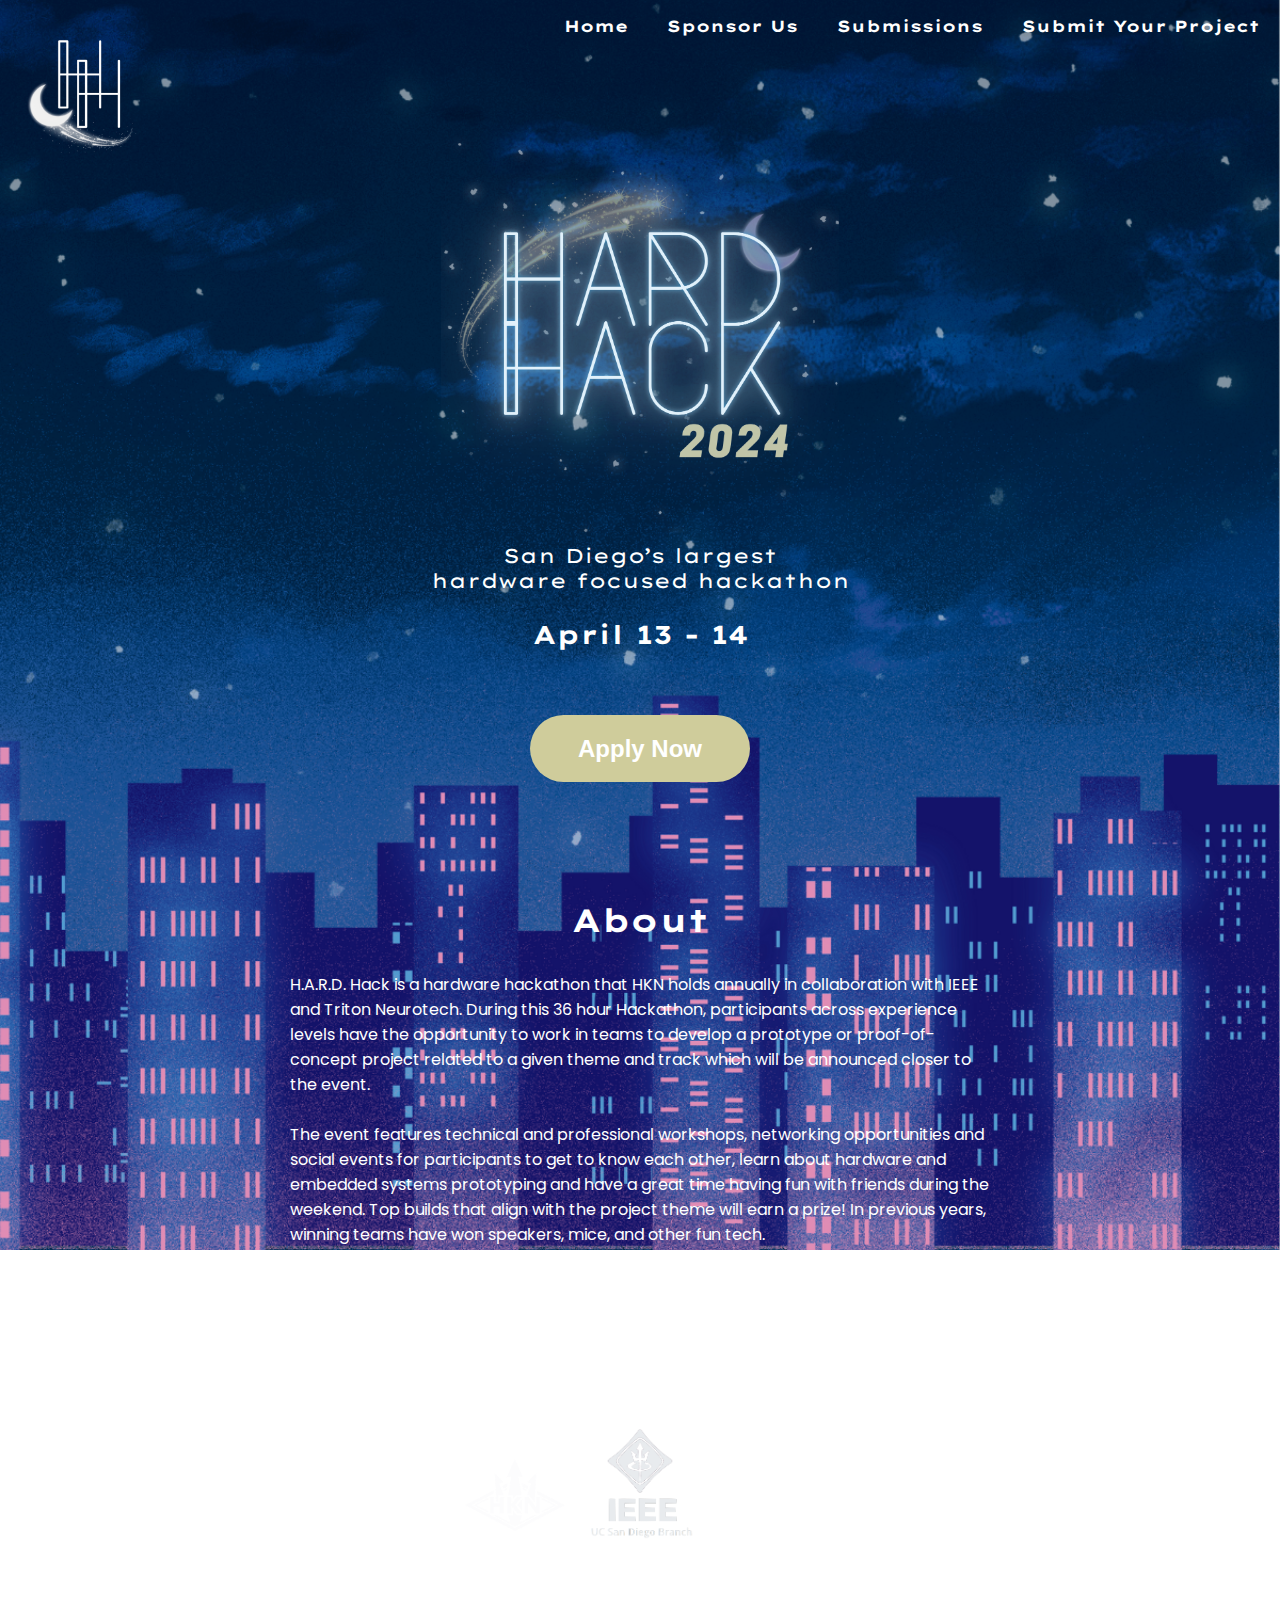
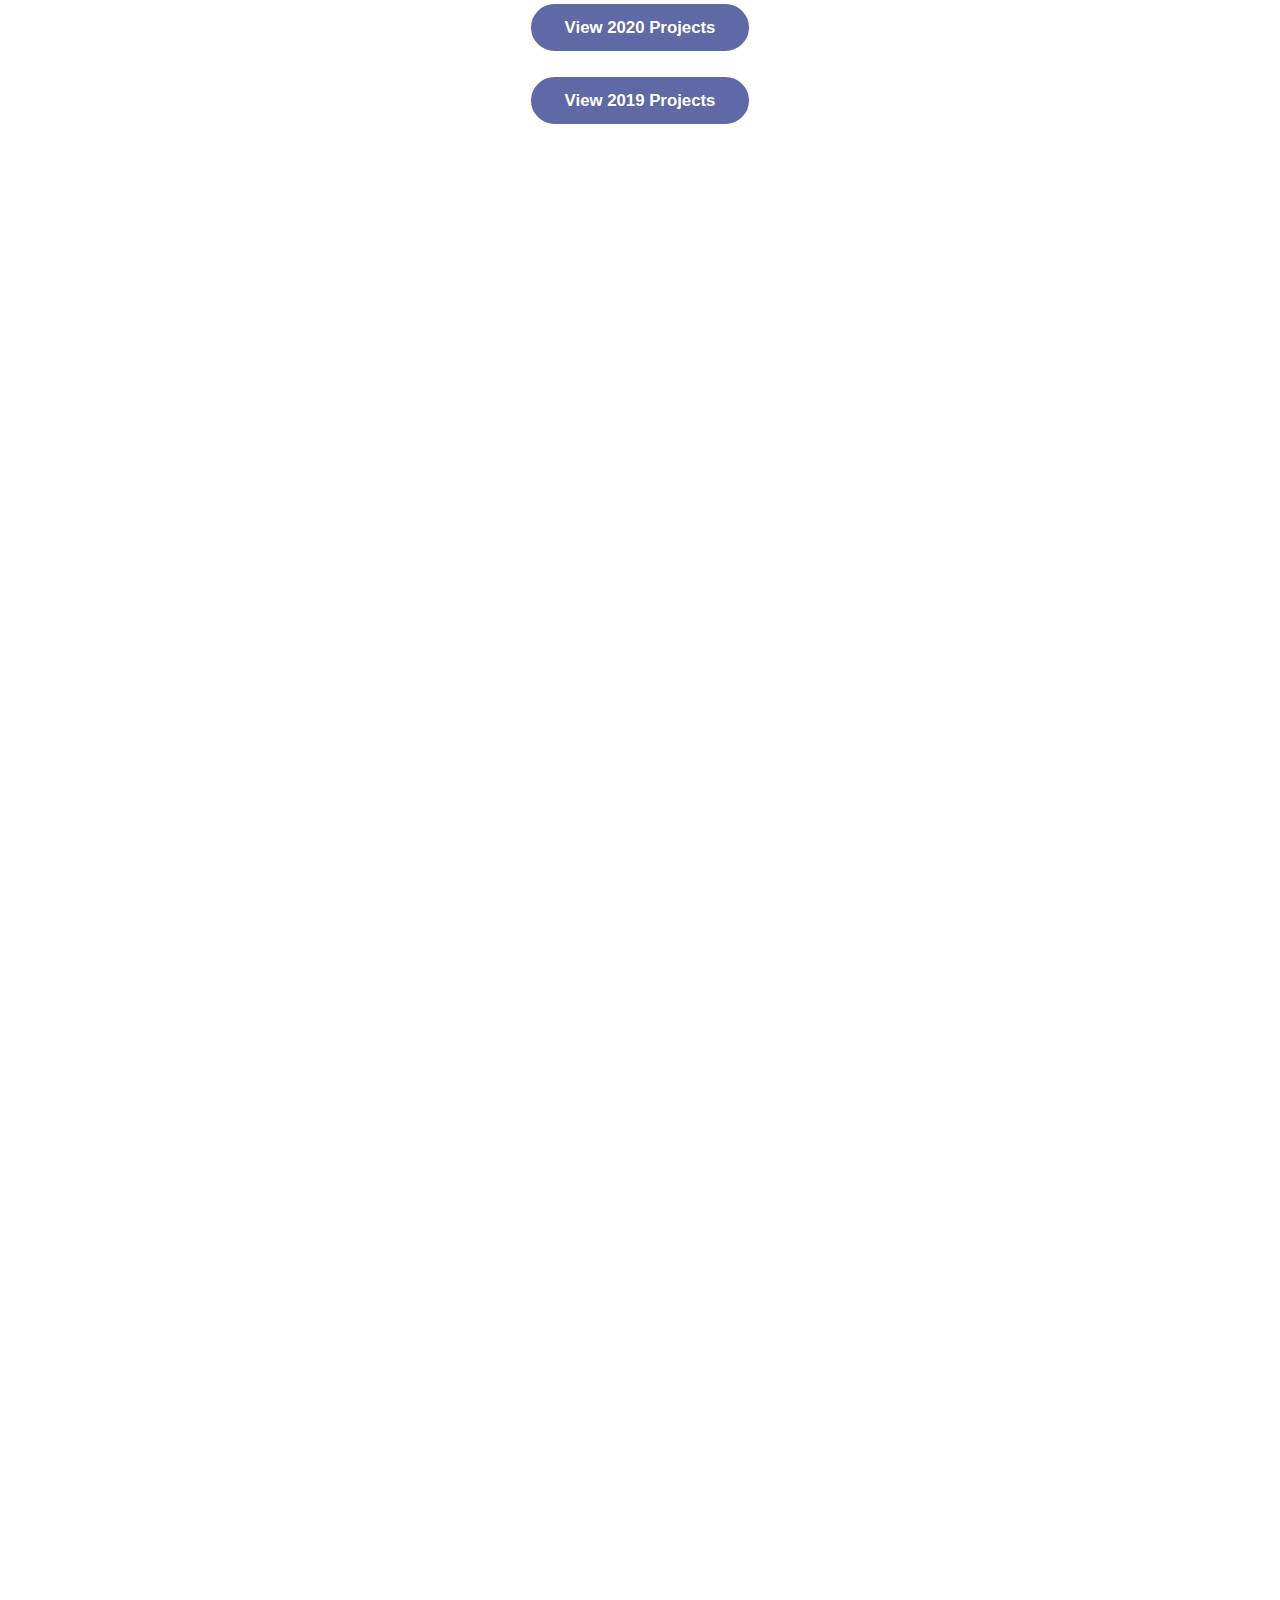
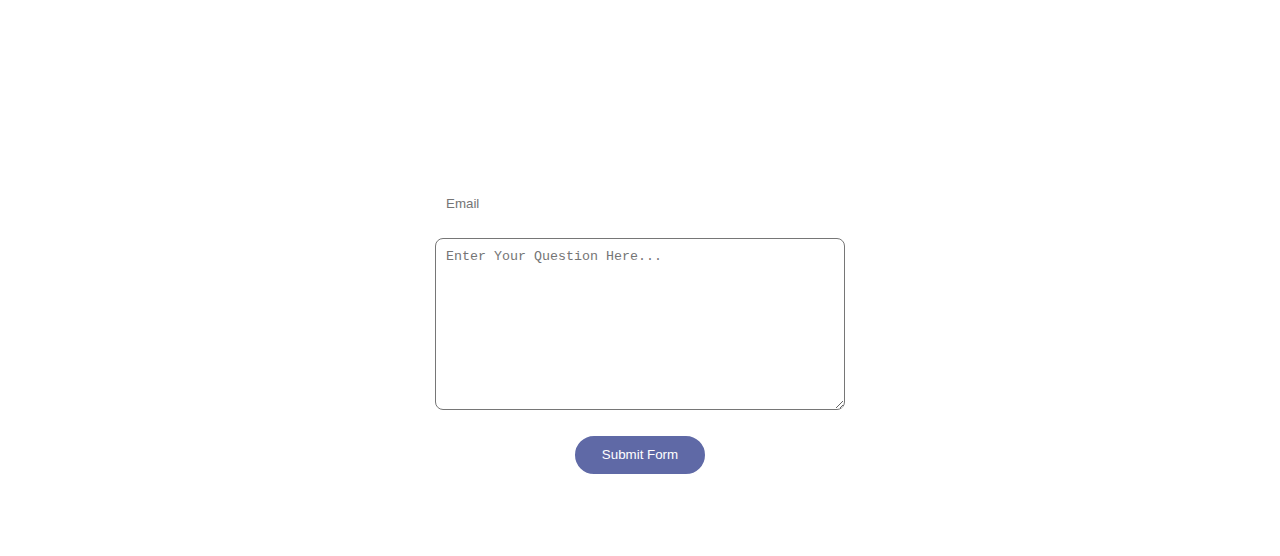
<file: index.html>
<!DOCTYPE html>
<html>
  <head>
    <meta http-equiv="Content-Type" content="text/html; charset=UTF-8" />
    <title>H.A.R.D. Hack | UCSD</title>
    <meta
      name="viewport"
      content="width=device-width, initial-scale=1, user-scalable=no"
    />
    <meta
      name="description"
      content="Hard Hack is a UCSD hardware-focused hackathon."
    />
    <meta
      name="keywords"
      content="Hard Hack, UCSD, UCSD Hard Hack, Hard Hack San Diego, Hardware Hackathon, Hard Hack 2023, Hard Hack website, Hard Hack instagram, Hard Hack media, Hard Hack at UCSD, Hard Hack at San Diego, Hackathon, Hackathon UCSD"
    />
    <meta name="author" content="Hard Hack" />
    <link rel="stylesheet" href="index.css" />
    <link rel="stylesheet" href="fonts.css" />
    <link rel="stylesheet" href="./assets/modules/dropdown/dropdown.css" />
    <link rel="stylesheet" href="./assets/modules/heading/heading.css" />
    
    <script src="./assets/libs/jquery.min.js"></script>
    <script src="index.js"></script>

    <script src="./assets/modules/dropdown/dropdown.js"></script>
    <script src="./assets/modules/heading/heading.js"></script>

    <link
      rel="apple-touch-icon"
      sizes="180x180"
      href="./assets/favicon/apple-touch-icon.png"
    />
    <link
      rel="icon"
      type="image/png"
      sizes="32x32"
      href="./assets/favicon/favicon-32x32.png"
    />
    <link
      rel="icon"
      type="image/png"
      sizes="16x16"
      href="./assets/favicon/favicon-16x16.png"
    />
    <link rel="manifest" href="./assets/favicon/site.webmanifest" />
    <meta name="msapplication-TileColor" content="#da532c" />
    <meta name="theme-color" content="#ffffff" />
  </head>

  <!-- START OF BODY -->
  <body>
    <div id="menu-bar" class="background-element">
      <a href="/index"><span>Home</span></a>
      <a href="/sponsors"><span>Sponsor Us</span></a>
      <a href="/submissions"><span>Submissions</span></a>
      <a
        href="https://docs.google.com/forms/d/e/1FAIpQLSfA1I-pSimuTlpifzKSWF5s5FZ08zvofOefbBSUjUbdeaurdg/viewform"
        target="_blank"
      ><span>Submit Your Project</span>
      </a>
    </div>
    <div id="dropdown-menu-bar" class="background-element">
      <div
        class="hamburger-icon"
        style="position: absolute; z-index: 1; right: 0px; margin: 1em 1.5em"
      >
        <div class="hamburger-bar1"></div>
        <div class="hamburger-bar2"></div>
        <div class="hamburger-bar3"></div>
      </div>
      <div
        id="dropdown-menu-bar-items"
        style="
          background-image: url(./assets/images/background.png);
          position: relative;
          width: 100%;
          height: 0px;
          overflow: hidden;
        "
      >
        <div>
          <div style="height: 68px"></div>
          <a href="/index"><p>Home</p></a>
          <a href="/sponsors"><p>Sponsor Us</p></a>
          <a href="/submissions"><p>Submissions</p></a>
          <a
            href="https://docs.google.com/forms/d/e/1FAIpQLSfA1I-pSimuTlpifzKSWF5s5FZ08zvofOefbBSUjUbdeaurdg/viewform"
            target="_blank"
          ><p>Submit Your Project</p>
          </a>
        </div>
      </div>
    </div>
    <div id="background">
      <img
        class="background-element"
        src="./assets/images/hard_hack_small_logo.png"
        style="width: 10%; min-width: 50px; top: max(3vh, 20px); left: 20px"
      />
    </div>

    
    <div id="cover-page">
      <div id="cover-flex">
        <div>
          <div style="max-height: 60vh; display: flex; flex-direction: column">
            <img
              class="center"
              src="./assets/images/hard_hack_logo.png"
              style="
                max-height: 400px;
                min-height: 157px;
                display: block;
                flex: 6 6 60%;
                width: 50vw;
                object-fit: contain;
              "
            />
            <p
              style="
                font-size: max(12px, min(2.5vw, min(3vh, 1.25em)));
                margin: min(8px, 2vh) auto;
                width: min(50vw, 480px);
                height: 20%;
                flex: 2 2 20%;
              "
            >
              San Diego’s largest<br />hardware focused hackathon
            </p>
            <h3
              id="eventdate"
              style="font-size: max(16px, min(2vw, 4vh)); flex: 2 2 20%"
            >
              April 13 - 14
            </h3>
          </div>
        </div>
      </div>
      <a
        id="apply-link"
        href="https://forms.gle/J1aCmrzgfmGcwAFN9"
        style="display: block; font-size: min(2.5vh, 1em); position: sticky"
        target="_blank"
        ><button
          class="big-button center main-font"
          style="font-weight: 700; font-size: max(16px, min(5vw, 1.5em))"
        >
          Apply Now
        </button></a
      >
    </div>

    <div id="about-page">
      <h1 style="margin-bottom:1em">About</h1>
      <p
        style="
          font-size: 1em;
          font-family: Poppins;
          font-weight: 400;
          padding-bottom: max(3em, 3vh);
          max-width: min(700px, 80vw);
          margin: 0 auto;
          text-align: left;
        "
      >
        H.A.R.D. Hack is a hardware hackathon that HKN holds annually in collaboration 
        with IEEE and Triton Neurotech. During this 36 hour Hackathon, participants 
        across experience levels have the opportunity to work in teams to develop a 
        prototype or proof-of-concept project related to a given theme and track 
        which will be announced closer to the event.
        <br />
        <br />
        The event features technical and professional workshops, networking opportunities 
        and social events for participants to get to know each other, learn about 
        hardware and embedded systems prototyping and have a great time having fun 
        with friends during the weekend. Top builds that align with the project theme 
        will earn a prize! In previous years, winning teams have won speakers, mice, 
        and other fun tech.
        <br />
        <br />
        Group up into teams of 4 and compete with your fellow engineering students 
        overnight. Anyone can attend, regardless of skill level, major, or university. 
        We provide the materials, tools, and sustenance (food) needed to make a hardware hack! 
        Come out and build something cool!
      </p>
      <div
        style="
          display: flex;
          justify-content: center;
          align-items: center;
          flex-direction: row;
          margin-bottom: 2em;
          flex-wrap: wrap;
        "
      >
        <img
          src="assets/images/hknlogo.png"
          style="height: auto; width: 100px; flex-shrink: 0"
        />
        <img
          src="assets/images/ieeelogo.png"
          style="height: auto; width: 150px; flex-shrink: 0"
        />
        <img
          src="assets/images/tntlogo.png"
          style="height: auto; width: 100px; flex-shrink: 0"
        />
      </div>

      <!-- VIEW PREVIOUS PROJECTS BUTTONS -->
      <a
        id="2020-projects-link"
        href="https://h-a-r-d-hack-2020.devpost.com/"
        target="_blank"
        style="
          display: block;
          font-size: min(1.8vh, 0.7em);
          position: sticky;
          padding-bottom: max(2em, 2vh);
        "
        ><button
          class="projects-button center main-font"
          style="font-weight: 700; font-size: max(16px, min(5vw, 1.5em))"
        >
          View 2020 Projects
        </button></a
      >
      <a
        id="2019-projects-link"
        href="https://hard-hack-2019.devpost.com/"
        target="_blank"
        style="
          display: block;
          margin-bottom: 5em;
          font-size: min(1.8vh, 0.7em);
          position: sticky;
        "
        ><button
          class="projects-button center main-font"
          style="font-weight: 700; font-size: max(16px, min(5vw, 1.5em))"
        >
          View 2019 Projects
        </button></a
      >
    </div>

    <!-- FAQ -->
    <div id="faq-page">
      <h1 style="margin-bottom:1em">FAQ</h1>
      <dropdown-box
        header="What is a hackathon?"
        text="A hackathon is a gathering where people collaboratively build a project from the ground-up over a short period of time. While working on a particular project, the idea is for each group member to have the ability and freedom to work on whatever they want."
      ></dropdown-box>
      <dropdown-box
        header="Do I need any prior experience to participate in Hard Hack?"
        text="No, prior experience is not required to participate in the event. To cater to all experience levels, we have separate judging categories for Beginner, Intermediate and Advanced teams. Additionally, we have workshops planned throughout the event for participants to learn new technical and professional skills. What you get out of Hark Hack is completely up to you, it could be a learning opportunity, networking event, competition or just a fun way to spend your weekend with friends!"
      ></dropdown-box>
      <dropdown-box
        header="Is it free?"
        text="Yes! There is no cost to participate in the event, all costs are covered by the ECE department and Associated Students UCSD. The only perceived cost to participants is the time and effort you put into your project and networking with other teams, organizers, volunteers and Professors during the event."
      ></dropdown-box>
      <dropdown-box
        header="Is HARD hack in-person, hybrid, or virtual?"
        text="Hard hack will be in-person."
      ></dropdown-box>
      <dropdown-box
        header="What do I bring?"
        text="Though we don’t require you to bring anything for the event apart from yourself and maybe your brain… here are a few recommended items that might make your experience at the event even better: sleeping bag, pillow, blanket, comfortable clothing, toiletries, water bottles, energy drinks and snacks. There will be water refill stations and we will be providing drinks and snacks."
      ></dropdown-box>
      <dropdown-box
        header="What parts will I have access to?"
        text="Parts are being inventoried right now, we have a lot of Arduinos and basic components for use as well as quite a few sensors. During the event, we will have a dedicated parts room with a database of parts you can search through. If there is any specialized hardware you wish to use for your project, feel free to reach out to us to ask if we have it in stock, or you are welcome to bring some of your own parts as well!"
      ></dropdown-box>
      <dropdown-box
        header="Do I need a team?"
        text="Teams are up to 4 people, so feel free to work by yourself, in a pair, or with a full team of 4! However, it is recommended to form a team of 4 just because it's you and 3 other people working on one project versus just yourself."
      ></dropdown-box>
      <dropdown-box
        header="What are the prizes?"
        text="Prizes have not been decided yet, however, this year’s hackathon will have customized wooden plaques for all winning teams. Prizes will be announced during the opening ceremony of the event!"
      ></dropdown-box>
      <dropdown-box
        header="What are the themes/tracks?"
        text="Make sure to follow our Instagram account before Week 2 of Spring quarter, we will be doing a theme and track reveal leading up to the event!!"
      ></dropdown-box>
      <dropdown-box
        header="Where is it?"
        text="Qualcomm Room, first floor of Jacobs Hall at UC San Diego"
      ></dropdown-box>
      <dropdown-box
        header="When is it?"
        text="April 13, 2024 8AM - April 14, 2024 12PM"
      ></dropdown-box>
      <dropdown-box
        header="Where can I apply to be a mentor or judge?"
        text="Email <a href='mailto:hardhack@eng.ucsd.edu'>hardhack@eng.ucsd.edu</a> if you are interested in volunteering as a mentor and/or presiding as a judge."
      ></dropdown-box>
    </div>


        <!-- ASK QUESTIONS -->
        <div class="center" id="questions-div" style="padding-bottom: 4em">
          <h1 style="margin-bottom: 1em">Any More Questions?</h1>
          <form id="questionsForm">
            <input
              type="text"
              id="email"
              placeholder="Email"
              style="
                width: min(80%, 600px);
                height: 36px;
                margin-bottom: 16px;
                border-radius: 8px;
                padding-left: 10px;
                padding-right: 10px;
                border: none;
              "
            />
            <br />
            <textarea
              type="text"
              id="question"
              rows="10"
              cols="50"
              placeholder="Enter Your Question Here..."
              style="width: min(80%, 600px); padding: 10px; border-radius: 8px"
            ></textarea>
          </form>
          <br />
    
          <button onclick="submitForm()" class="projects-button center main-font">
            Submit Form
          </button>
          <p id="error"></p>
        </div>
        <script>
          function clearMessage() {
            document.getElementById("error").innerHTML = "";
          }
    
          function submitForm() {
            console.log("pressed");
            const email = document.getElementById("email").value;
            const question = document.getElementById("question").value;
            if (email == "") {
              document.getElementById("error").innerHTML =
                "Email Field Cannot Be Empty";
            } else if (question == "") {
              document.getElementById("error").innerHTML =
                "Question Field Cannot Be Empty";
            } else {
              let url =
                "https://docs.google.com/forms/d/e/1FAIpQLScq_QdWo8Y_mPnKSTRerhu11__t2NwnedWEzKvqf5_13xtTgQ/formResponse?usp=pp_url";
              url +=
                "&entry.333490010=" +
                encodeURIComponent(email) +
                "&entry.1301356340=" +
                encodeURIComponent(question) +
                "&submit=Submit";
    
              fetch(url);
              document.getElementById("error").innerHTML =
                "Your Question Was Successfully Submitted!";
              document.getElementById("questionsForm").reset();
              setTimeout(clearMessage, 5000);
            }
          }
        </script>

    

    <!-- SOCIALS -->
    <!-- <div id="socials">
      <p
        class="center"
        style="
          text-align: center;
          font-family: Poppins;
          width: max(45vw, 300px);
        "
      >
        If you have any more questions, feel free to email us at
        <a
          style="font-family: Poppins; color: white"
          href="mailto:hardhack@eng.ucsd.edu"
          >hardhack@eng.ucsd.edu</a
        >.
      </p>
      <br />
      <div id="icons">
        <a href="mailto:hardhack@eng.ucsd.edu">
          <img class="email" src="./assets/social_icons/email.svg"
        /></a>
        <a
          href="https://www.instagram.com/hardhackucsd/"
          target="_blank"
          rel="noopener noreferrer"
        >
          <img class="instagram" src="./assets/social_icons/instagram.svg"
        /></a>
      </div>
    </div> -->
  </body>
</html>
</file>
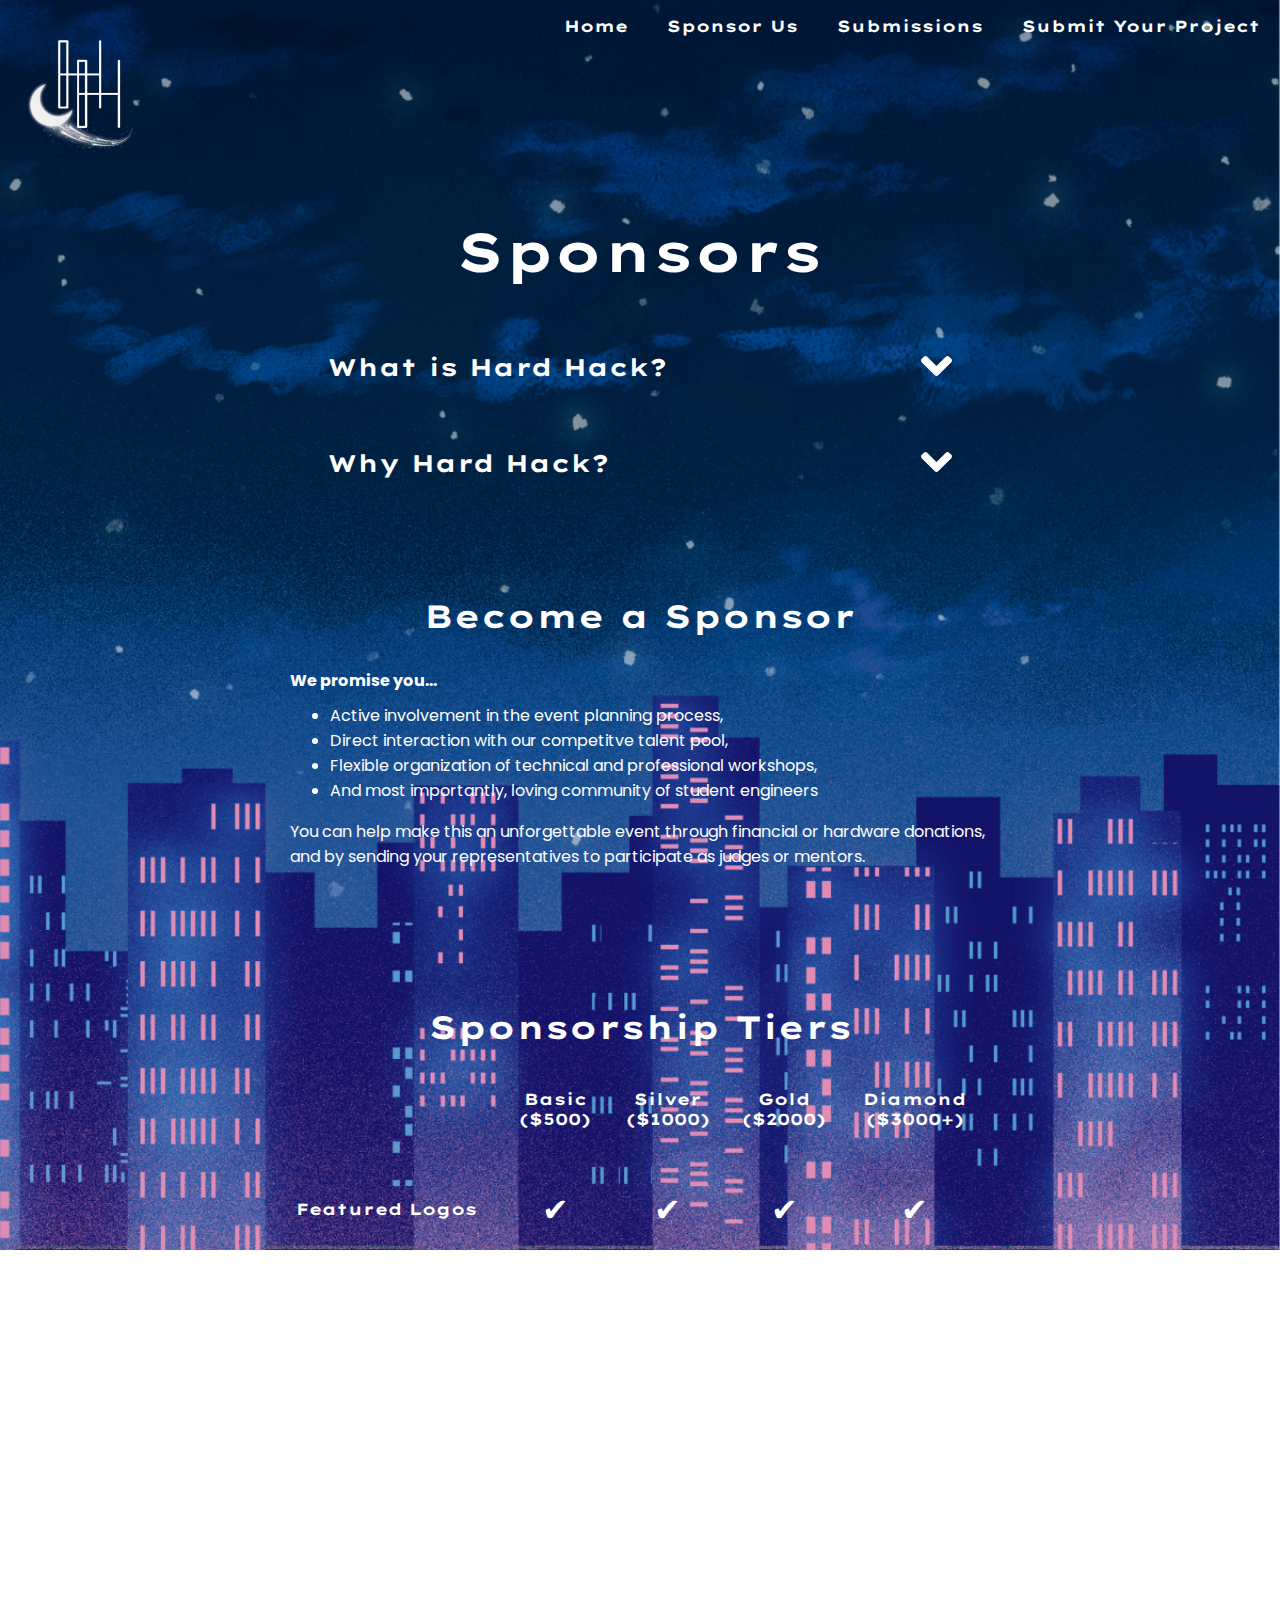
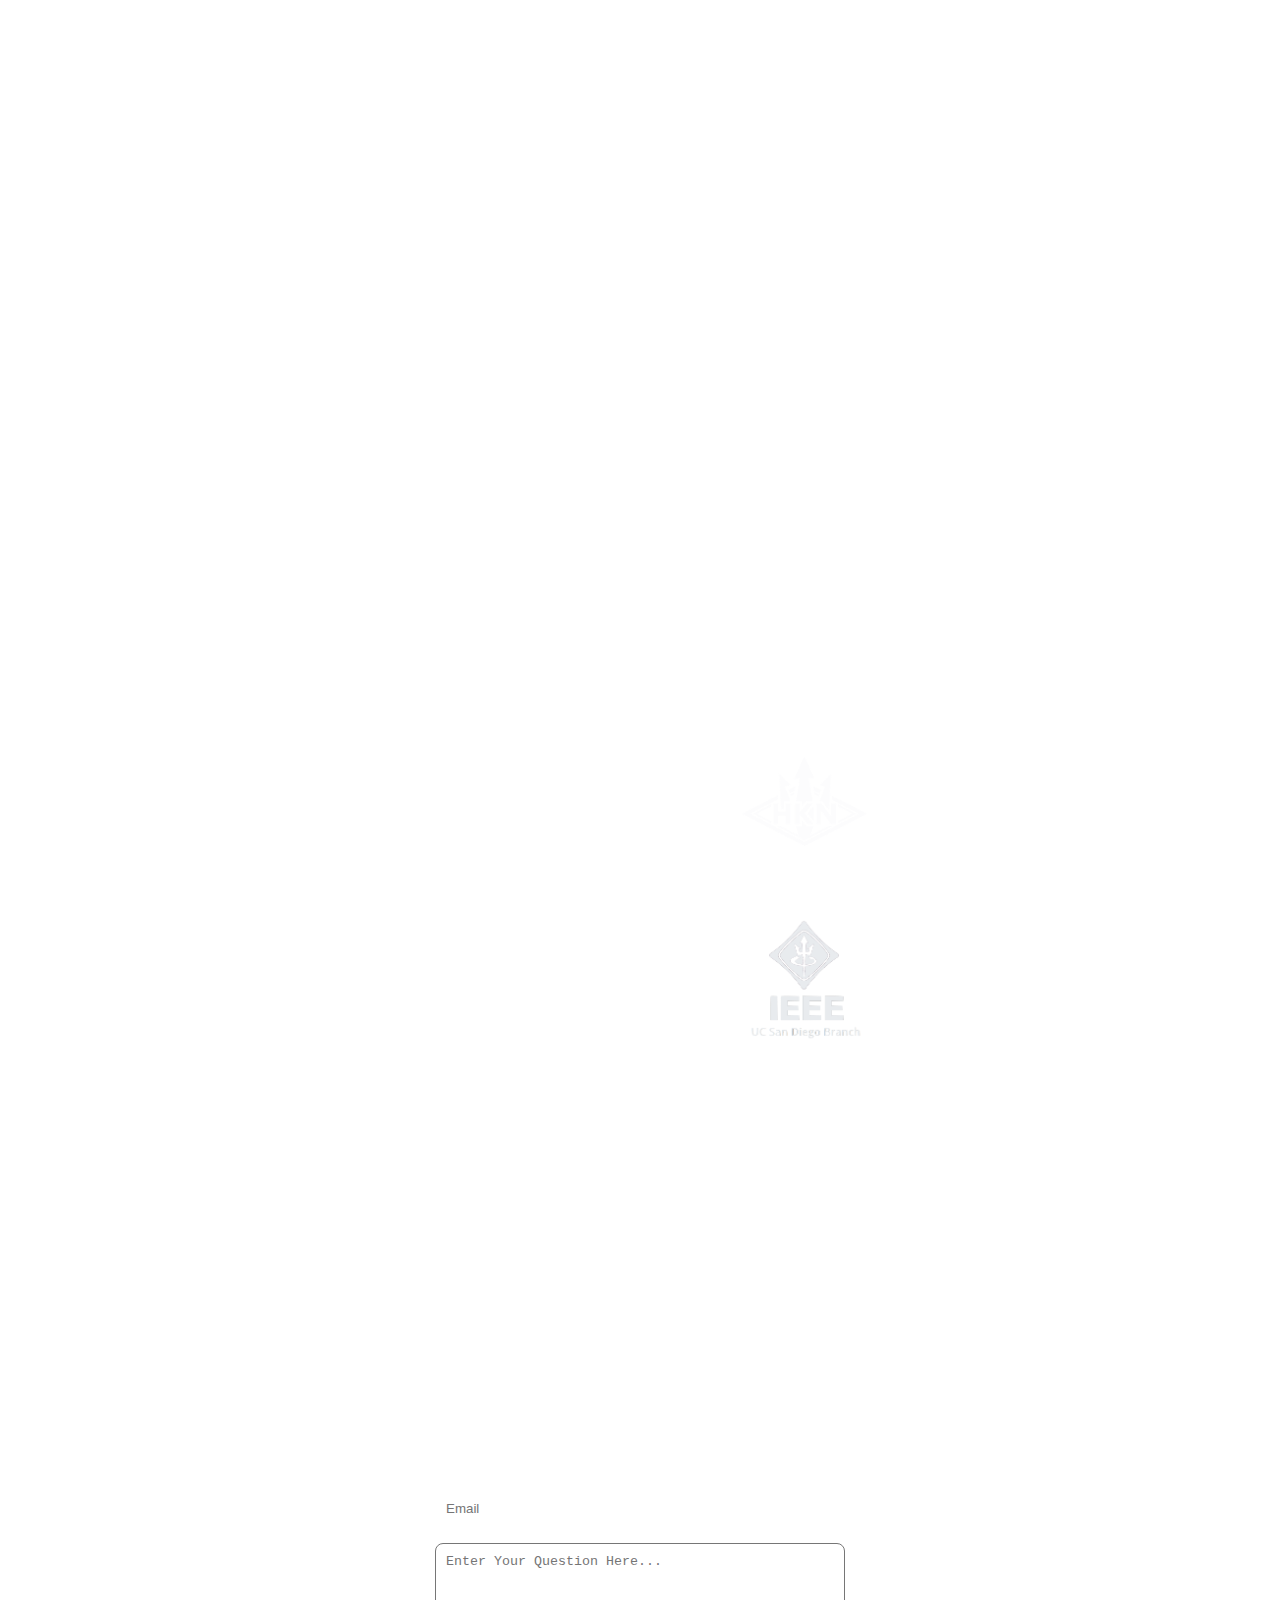
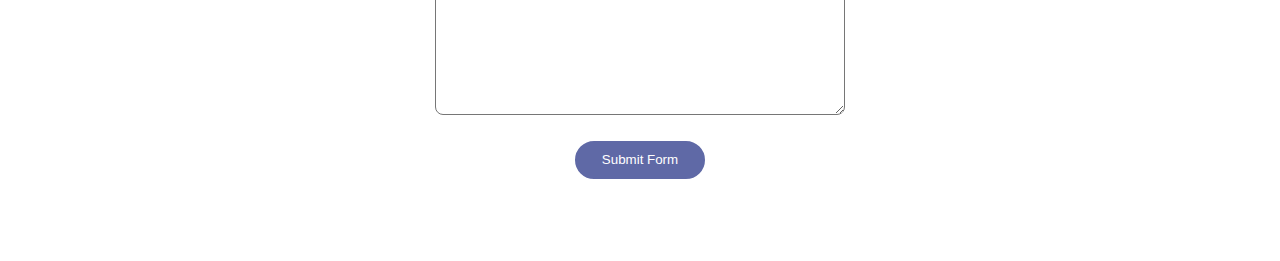
<file: sponsors.html>
<!DOCTYPE html>
<html>
  <head>
    <meta http-equiv="Content-Type" content="text/html; charset=UTF-8" />
    <title>H.A.R.D. Hack | Sponsors</title>
    <meta
      name="viewport"
      content="width=device-width, initial-scale=1, user-scalable=no"
    />
    <meta
      name="description"
      content="Hard Hack is a UCSD hardware-focused hackathon."
    />
    <meta
      name="keywords"
      content="Hard Hack, UCSD, UCSD Hard Hack, Hard Hack San Diego, Hardware Hackathon, Hard Hack 2023, Hard Hack website, Hard Hack instagram, Hard Hack media, Hard Hack at UCSD, Hard Hack at San Diego, Hackathon, Hackathon UCSD"
    />
    <meta name="author" content="Hard Hack" />
    <link rel="stylesheet" href="index.css" />
    <link rel="stylesheet" href="fonts.css" />
    <link rel="stylesheet" href="./assets/modules/dropdown/dropdown.css" />
    <link rel="stylesheet" href="./assets/modules/heading/heading.css" />
    
    <script src="./assets/libs/jquery.min.js"></script>
    <script src="index.js"></script>

    <script src="./assets/modules/dropdown/dropdown.js"></script>
    <script src="./assets/modules/heading/heading.js"></script>

    <link
      rel="apple-touch-icon"
      sizes="180x180"
      href="./assets/favicon/apple-touch-icon.png"
    />
    <link
      rel="icon"
      type="image/png"
      sizes="32x32"
      href="./assets/favicon/favicon-32x32.png"
    />
    <link
      rel="icon"
      type="image/png"
      sizes="16x16"
      href="./assets/favicon/favicon-16x16.png"
    />
    <link rel="manifest" href="./assets/favicon/site.webmanifest" />
    <meta name="msapplication-TileColor" content="#da532c" />
    <meta name="theme-color" content="#ffffff" />
  </head>

  <!-- START OF BODY -->
  <body>
    <div id="menu-bar" class="background-element">
      <a href="/index"><span>Home</span></a>
      <a href="/sponsors"><span>Sponsor Us</span></a>
      <a href="/submissions"><span>Submissions</span></a>
      <a
        href="https://docs.google.com/forms/d/e/1FAIpQLSfA1I-pSimuTlpifzKSWF5s5FZ08zvofOefbBSUjUbdeaurdg/viewform"
        target="_blank"
      ><span>Submit Your Project</span>
      </a>
    </div>
    <div id="dropdown-menu-bar" class="background-element">
      <div
        class="hamburger-icon"
        style="position: absolute; z-index: 1; right: 0px; margin: 1em 1.5em"
      >
        <div class="hamburger-bar1"></div>
        <div class="hamburger-bar2"></div>
        <div class="hamburger-bar3"></div>
      </div>
      <div
        id="dropdown-menu-bar-items"
        style="
          background-image: url(./assets/images/background.png);
          position: relative;
          width: 100%;
          height: 0px;
          overflow: hidden;
        "
      >
        <div>
          <div style="height: 68px"></div>
          <a href="/index"><p>Home</p></a>
          <a href="/sponsors"><p>Sponsor Us</p></a>
          <a href="/submissions"><p>Submissions</p></a>
          <a
            href="https://docs.google.com/forms/d/e/1FAIpQLSfA1I-pSimuTlpifzKSWF5s5FZ08zvofOefbBSUjUbdeaurdg/viewform"
            target="_blank"
          ><p>Submit Your Project</p>
          </a>
        </div>
      </div>
    </div>
    <div id="background">
      <img
        class="background-element"
        src="./assets/images/hard_hack_small_logo.png"
        style="width: 10%; min-width: 50px; top: max(3vh, 20px); left: 20px"
      />
    </div>

    
<!-- SPONSORS FAQ -->

<h1 style="
      margin-bottom:1em;
      font-size:calc(1em + 3vw);
      margin-top:4em;
      ">Sponsors</h1>
<div id="faq-page">
  <dropdown-box
    header="What is Hard Hack?"
    text="H.A.R.D. Hack is San Diego’s largest hardware-focused hackathon.<br />
    It is hosted annually by <b>IEEE</b>, <b>Eta Kappa Nu (HKN)</b>, and <b>TNT</b> at UC San Diego, H.A.R.D. Hack provides college students with a wide range of hardware components and challenges teams to build projects under 24 hours that can make real-life impacts."
  ></dropdown-box>
  <dropdown-box
    header="Why Hard Hack?"
    text="“SOFTWARE COMES FROM HEAVEN WHEN YOU HAVE GOOD HARDWARE” - KEN OLSEN<br /><br /> 
    Gordon Moore made an insightful observation that defined the trajectory of modern digital transformation. Decades over, drastic growth in computer chips’ performances paved the way for the rapid development of life-changing technologies, including wireless communications, autonomous driving, and artificial intelligence. However, as the software industry continues to boom, many students interested in hardware felt overshadowed in most hackathons.<br /><br />
    At H.A.R.D. Hack, we aim to provide our participants with a wide variety of advanced hardware components and high-quality community support, so that our next generation of engineers will better master system integration skills. Students from multidisciplinary backgrounds collaborate to develop projects by integrating hardware and software to address real-life issues. Our projects in the past include TrashBot that collects recycled bottles autonomously and EasyCare that assigns tasks based on the patient’s brain waves.<br /><br />
    Check out some projects from previous hacks <a href='https://h-a-r-d-hack-2020.devpost.com/project-gallery' target='_blank'>here!</a>"
  ></dropdown-box>
</div>

<div class="text-page" style="min-height: auto;">
  <h1 style="margin-bottom:1em">Become a Sponsor</h1>

  <p class="basic-paragraph" style="padding-bottom: 10px">
    <strong>We promise you...</strong>
  <ul style="font-family: Poppins; color: white">
    <li>Active involvement in the event planning process,</li>
    <li>Direct interaction with our competitve talent pool,</li>
    <li>Flexible organization of technical and professional workshops,</li>
    <li>And most importantly, loving community of student engineers</li>
  </ul>
  </p>

  <p class="basic-paragraph">
    You can help make this an unforgettable event through financial or hardware donations, and by sending your
    representatives to participate as judges or mentors.
  </p>
</div>

<div style="padding-bottom: max(3em, 3vh);">
  <h1 style="margin-bottom:1em">Sponsorship Tiers</h1>
  <table class="sponsorship-table">
    <tr>
      <th></th>
      <th style="text-align: center;">Basic ($500)</th>
      <th style="text-align: center;">Silver ($1000) </th>
      <th style="text-align: center;">Gold ($2000)</th>
      <th style="text-align: center;">Diamond ($3000+)</th>
    </tr>

    <!-- TODO: This should display a white border. Not showing up. Fix this issue. -->
    <tr style="border-bottom:5px solid white">
      <td colspan="100%"></td>
    </tr>
    <tr>
      <th>Featured Logos</th>
      <td>✔</td>
      <td>✔</td>
      <td>✔</td>
      <td>✔</td>
    </tr>
    <tr>
      <th>Presentation and Tabling</th>
      <td>✔</td>
      <td>✔</td>
      <td>✔</td>
      <td>✔</td>
    </tr>
    <tr>
      <th>Resume Database</th>
      <td></td>
      <td>✔</td>
      <td>✔</td>
      <td>✔</td>
    </tr>
    <tr>
      <th>DIY Tech Workshops</th>
      <td></td>
      <td></td>
      <td>✔</td>
      <td>✔</td>
    </tr>
    <tr>
      <th>DIY Career Info Session</th>
      <td></td>
      <td></td>
      <td>✔</td>
      <td>✔</td>
    </tr>
    <tr>
      <th>Company Challenges</th>
      <td></td>
      <td></td>
      <td></td>
      <td>✔</td>
    </tr>
  </table>
</div>

<div id="benefits-glossary">
  <!-- TODO: Add padding above glossary -->
  <h1>Benefits Glossary</h1>
  <table class="benefits-table" style="padding-bottom:max(4em, 4vh)">
    <tr>
      <th>Benefit</th>
      <th>Description</th>
    </tr>
    <tr>
      <th>Featured Logos</th>
      <td>Your company logo will show up in our event publicity and marketing media, such as emails, flyers, and T-shirts</td>
    </tr>
    <tr>
      <th>Presentation and Tabling</th>
      <td>Your company can present (~5 minutes) during the opening ceremony and table for the whole hackathon</td>
    </tr>
    <tr>
      <th>Resume Database</th>
      <td>Your company will have access to the resumes of all participants</td>
    </tr>
    <tr>
      <th>DIY Tech Workshops</th>
      <td>Your company can host technical workshops for hackers and introduce them to any kind of hardware, software, or platforms that they can use in their project (~1 hour)</td>
    </tr>
    <tr>
      <th>DIY Careeer Info Session</th>
      <td>Your company can host a career info session to introduce your company to the hackers and give out professional development tips</td>
    </tr>
    <tr>
      <th>Company Challenges</th>
      <td>Your company will be able to design challenges for hackers to tackle and set up prizes for distinguished projects.</td>
    </tr>
  </table>
</div>

<div id="directors" style="margin-bottom: 10vh;">
  <p class="basic-paragraph" style="padding-bottom: max(1em,1vh);">
    Please don't hesitate to email us at <b><i>hardhack@ucsd.edu</i></b> if you have any questions. We will try to respond in two business days.
  </p>
  <table class="directors-table">
    <tr>
      <th>
        <h3 style="text-align:left;">HKN HARD Hack Director</h3>
        Brandon Imai<br>bimai@ucsd.edu
      </th>
      <td style="align-items:center;">
        <img src="assets/images/hknlogo.png" alt="HKN Logo" style="height: 10vh; width: auto; flex-shrink: 0; align-self:center;" />
      </td>
    </tr>
    <tr>
      <th>
        <h3 style="text-align:left;">IEEE HARD Hack Co-Director</h3>
        Yash Puneet<br>ypuneet@ucsd.edu
        <br>
        <h3 style="text-align:left;">IEEE HARD Hack Co-Director</h3>
        Brigette Hacia<br>bhacia@ucsd.edu
      </th>
      <td>
        <img src="assets/images/ieeelogo.png" alt="IEEE Logo" style="height: 18vh; width: auto; flex-shrink: 0; align-self:center" />
      </td>
    </tr>
    <tr>
      <th>
        <h3 style="text-align:left;">TNT HARD Hack Director</h3>
        Ishika Agrawal<br>iagrawal@ucsd.edu
      </th>
      <td>
        <img src="assets/images/tntlogo.png" alt="TNT Logo" style="height: 17vh; width: auto; flex-shrink: 0; align-self:center;" />
      </td>
    </tr>
  </table>
</div>



        <!-- ASK QUESTIONS -->
        <div class="center" id="questions-div" style="padding-bottom: 4em">
          <h1 style="margin-bottom: 1em">Any More Questions?</h1>
          <form id="questionsForm">
            <input
              type="text"
              id="email"
              placeholder="Email"
              style="
                width: min(80%, 600px);
                height: 36px;
                margin-bottom: 16px;
                border-radius: 8px;
                padding-left: 10px;
                padding-right: 10px;
                border: none;
              "
            />
            <br />
            <textarea
              type="text"
              id="question"
              rows="10"
              cols="50"
              placeholder="Enter Your Question Here..."
              style="width: min(80%, 600px); padding: 10px; border-radius: 8px"
            ></textarea>
          </form>
          <br />
    
          <button onclick="submitForm()" class="projects-button center main-font">
            Submit Form
          </button>
          <p id="error"></p>
        </div>
        <script>
          function clearMessage() {
            document.getElementById("error").innerHTML = "";
          }
    
          function submitForm() {
            console.log("pressed");
            const email = document.getElementById("email").value;
            const question = document.getElementById("question").value;
            if (email == "") {
              document.getElementById("error").innerHTML =
                "Email Field Cannot Be Empty";
            } else if (question == "") {
              document.getElementById("error").innerHTML =
                "Question Field Cannot Be Empty";
            } else {
              let url =
                "https://docs.google.com/forms/d/e/1FAIpQLScq_QdWo8Y_mPnKSTRerhu11__t2NwnedWEzKvqf5_13xtTgQ/formResponse?usp=pp_url";
              url +=
                "&entry.333490010=" +
                encodeURIComponent(email) +
                "&entry.1301356340=" +
                encodeURIComponent(question) +
                "&submit=Submit";
    
              fetch(url);
              document.getElementById("error").innerHTML =
                "Your Question Was Successfully Submitted!";
              document.getElementById("questionsForm").reset();
              setTimeout(clearMessage, 5000);
            }
          }
        </script>

    

    <!-- SOCIALS -->
    <!-- <div id="socials">
      <p
        class="center"
        style="
          text-align: center;
          font-family: Poppins;
          width: max(45vw, 300px);
        "
      >
        If you have any more questions, feel free to email us at
        <a
          style="font-family: Poppins; color: white"
          href="mailto:hardhack@eng.ucsd.edu"
          >hardhack@eng.ucsd.edu</a
        >.
      </p>
      <br />
      <div id="icons">
        <a href="mailto:hardhack@eng.ucsd.edu">
          <img class="email" src="./assets/social_icons/email.svg"
        /></a>
        <a
          href="https://www.instagram.com/hardhackucsd/"
          target="_blank"
          rel="noopener noreferrer"
        >
          <img class="instagram" src="./assets/social_icons/instagram.svg"
        /></a>
      </div>
    </div> -->
  </body>
</html>
</file>
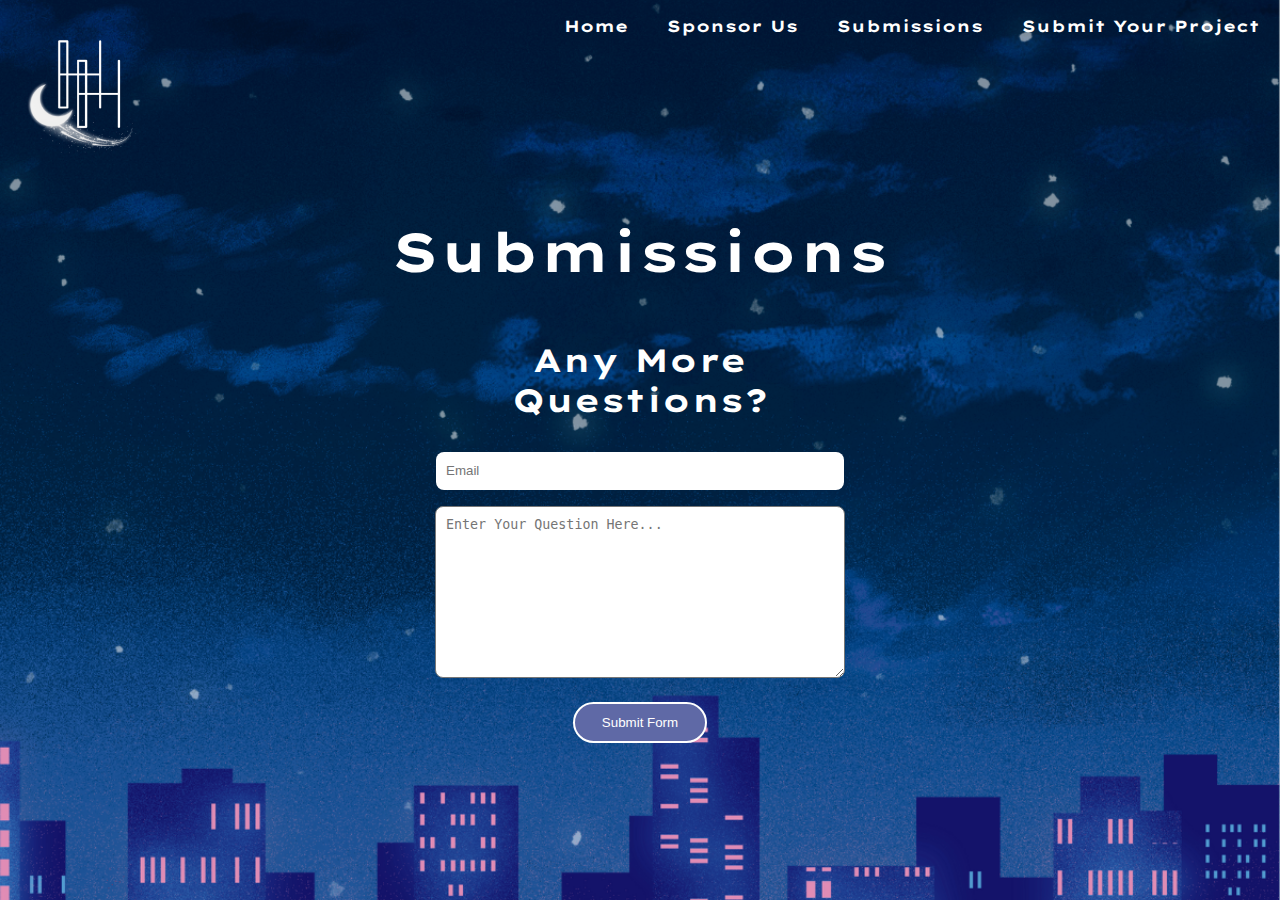
<file: submissions.html>
<!DOCTYPE html>
<html>
  <head>
    <meta http-equiv="Content-Type" content="text/html; charset=UTF-8" />
    <title>H.A.R.D. Hack |  Submission </title>
    <meta
      name="viewport"
      content="width=device-width, initial-scale=1, user-scalable=no"
    />
    <meta
      name="description"
      content="Hard Hack is a UCSD hardware-focused hackathon."
    />
    <meta
      name="keywords"
      content="Hard Hack, UCSD, UCSD Hard Hack, Hard Hack San Diego, Hardware Hackathon, Hard Hack 2023, Hard Hack website, Hard Hack instagram, Hard Hack media, Hard Hack at UCSD, Hard Hack at San Diego, Hackathon, Hackathon UCSD"
    />
    <meta name="author" content="Hard Hack" />
    <link rel="stylesheet" href="index.css" />
    <link rel="stylesheet" href="fonts.css" />
    <link rel="stylesheet" href="./assets/modules/dropdown/dropdown.css" />
    <link rel="stylesheet" href="./assets/modules/heading/heading.css" />
    
<style>
    div.wrapper {
        max-width: 1000px;
        width: 100%;
        padding: 0px 100px;
        box-sizing: border-box;
    }

    div.card {
        display: grid;
        aspect-ratio: 2/1;
        grid-template-columns: 1fr 1fr;
        border-radius: 10px;
        background-color: rgba(0, 0, 0, 0.5);
        gap: 30px;
        padding: 15px;
        margin: 15px;
        font-family: "Poppins";
    }
    div.card * {
        text-align: left;
    }

    div.img-section {
        grid-column-start: 1;
        grid-row-start: 1;
        display: flex;
        align-items: center;
        justify-content: center;
        aspect-ratio: 1/1;
    }

    div.img-section img {
        object-fit: contain;
        width: 100%;
        height: 100%;
    }

    div.text-section {
        grid-column-start: 2;
        grid-row-start: 1;
        overflow-y: scroll;
        text-wrap: wrap;
    }

    div.text-section::-webkit-scrollbar {
        background-color: transparent;
        width: 4px;
    }

    div.text-section::-webkit-scrollbar-thumb {
        background-color: rgba(255, 255, 255, 0.5);
        border-radius: 2px;
    }

    @media screen and (width <= 800px) {
        div.wrapper {
            max-width: 400px;
            padding: 20px;
        }

        div.card {
            display: grid;
            grid-template-columns: 1fr;
            grid-template-rows: 1fr 1fr;
            aspect-ratio: 1/2;
            @supports not (aspect-ratio: 1/2) {
                max-height: 800px;
            }
        }

        div.img-section {
            grid-column-start: 1;
            grid-row-start: 1;
        }

        div.text-section {
            grid-column-start: 1;
            grid-row-start: 2;
        }
    }
</style>


    <script src="./assets/libs/jquery.min.js"></script>
    <script src="index.js"></script>

    <script src="./assets/modules/dropdown/dropdown.js"></script>
    <script src="./assets/modules/heading/heading.js"></script>

    <link
      rel="apple-touch-icon"
      sizes="180x180"
      href="./assets/favicon/apple-touch-icon.png"
    />
    <link
      rel="icon"
      type="image/png"
      sizes="32x32"
      href="./assets/favicon/favicon-32x32.png"
    />
    <link
      rel="icon"
      type="image/png"
      sizes="16x16"
      href="./assets/favicon/favicon-16x16.png"
    />
    <link rel="manifest" href="./assets/favicon/site.webmanifest" />
    <meta name="msapplication-TileColor" content="#da532c" />
    <meta name="theme-color" content="#ffffff" />
  </head>

  <!-- START OF BODY -->
  <body>
    <div id="menu-bar" class="background-element">
      <a href="/index"><span>Home</span></a>
      <a href="/sponsors"><span>Sponsor Us</span></a>
      <a href="/submissions"><span>Submissions</span></a>
      <a
        href="https://docs.google.com/forms/d/e/1FAIpQLSfA1I-pSimuTlpifzKSWF5s5FZ08zvofOefbBSUjUbdeaurdg/viewform"
        target="_blank"
      ><span>Submit Your Project</span>
      </a>
    </div>
    <div id="dropdown-menu-bar" class="background-element">
      <div
        class="hamburger-icon"
        style="position: absolute; z-index: 1; right: 0px; margin: 1em 1.5em"
      >
        <div class="hamburger-bar1"></div>
        <div class="hamburger-bar2"></div>
        <div class="hamburger-bar3"></div>
      </div>
      <div
        id="dropdown-menu-bar-items"
        style="
          background-image: url(./assets/images/background.png);
          position: relative;
          width: 100%;
          height: 0px;
          overflow: hidden;
        "
      >
        <div>
          <div style="height: 68px"></div>
          <a href="/index"><p>Home</p></a>
          <a href="/sponsors"><p>Sponsor Us</p></a>
          <a href="/submissions"><p>Submissions</p></a>
          <a
            href="https://docs.google.com/forms/d/e/1FAIpQLSfA1I-pSimuTlpifzKSWF5s5FZ08zvofOefbBSUjUbdeaurdg/viewform"
            target="_blank"
          ><p>Submit Your Project</p>
          </a>
        </div>
      </div>
    </div>
    <div id="background">
      <img
        class="background-element"
        src="./assets/images/hard_hack_small_logo.png"
        style="width: 10%; min-width: 50px; top: max(3vh, 20px); left: 20px"
      />
    </div>

    
<h1 style="margin-bottom: 1em; font-size: calc(1em + 3vw); margin-top: 4em">
    Submissions
</h1>
<template id="card-template">
    <div class="card">
        <div class="img-section"></div>
        <div class="text-section"></div>
    </div>
</template>
<div class="spacer"></div>
<div id="card-wrapper" class="wrapper"></div>


        <!-- ASK QUESTIONS -->
        <div class="center" id="questions-div" style="padding-bottom: 4em">
          <h1 style="margin-bottom: 1em">Any More Questions?</h1>
          <form id="questionsForm">
            <input
              type="text"
              id="email"
              placeholder="Email"
              style="
                width: min(80%, 600px);
                height: 36px;
                margin-bottom: 16px;
                border-radius: 8px;
                padding-left: 10px;
                padding-right: 10px;
                border: none;
              "
            />
            <br />
            <textarea
              type="text"
              id="question"
              rows="10"
              cols="50"
              placeholder="Enter Your Question Here..."
              style="width: min(80%, 600px); padding: 10px; border-radius: 8px"
            ></textarea>
          </form>
          <br />
    
          <button onclick="submitForm()" class="projects-button center main-font">
            Submit Form
          </button>
          <p id="error"></p>
        </div>
        <script>
          function clearMessage() {
            document.getElementById("error").innerHTML = "";
          }
    
          function submitForm() {
            console.log("pressed");
            const email = document.getElementById("email").value;
            const question = document.getElementById("question").value;
            if (email == "") {
              document.getElementById("error").innerHTML =
                "Email Field Cannot Be Empty";
            } else if (question == "") {
              document.getElementById("error").innerHTML =
                "Question Field Cannot Be Empty";
            } else {
              let url =
                "https://docs.google.com/forms/d/e/1FAIpQLScq_QdWo8Y_mPnKSTRerhu11__t2NwnedWEzKvqf5_13xtTgQ/formResponse?usp=pp_url";
              url +=
                "&entry.333490010=" +
                encodeURIComponent(email) +
                "&entry.1301356340=" +
                encodeURIComponent(question) +
                "&submit=Submit";
    
              fetch(url);
              document.getElementById("error").innerHTML =
                "Your Question Was Successfully Submitted!";
              document.getElementById("questionsForm").reset();
              setTimeout(clearMessage, 5000);
            }
          }
        </script>

    
<script src="submission.js" defer></script>


    <!-- SOCIALS -->
    <!-- <div id="socials">
      <p
        class="center"
        style="
          text-align: center;
          font-family: Poppins;
          width: max(45vw, 300px);
        "
      >
        If you have any more questions, feel free to email us at
        <a
          style="font-family: Poppins; color: white"
          href="mailto:hardhack@eng.ucsd.edu"
          >hardhack@eng.ucsd.edu</a
        >.
      </p>
      <br />
      <div id="icons">
        <a href="mailto:hardhack@eng.ucsd.edu">
          <img class="email" src="./assets/social_icons/email.svg"
        /></a>
        <a
          href="https://www.instagram.com/hardhackucsd/"
          target="_blank"
          rel="noopener noreferrer"
        >
          <img class="instagram" src="./assets/social_icons/instagram.svg"
        /></a>
      </div>
    </div> -->
  </body>
</html>
</file>
<file: index.css>
html {
	scroll-behavior: smooth;
	overflow-x: hidden;
}

body {
	overflow-x: hidden;
	margin: 0px;
	min-height: max(300px,100%);
	min-width: 300px;
	background-image: url("assets/images/background.png");
	background-attachment: fixed;
	background-position: center;
	background-repeat: no-repeat;
	background-size: cover;
	font-family: "Lexend Peta";
  display: flex;
  align-items: center;
  flex-direction: column;
}
/* * { */
/* 	font-family: "Lexend Peta"; */
/* } */

h1, h2, h3, h4, h5, h6, p, a {
	color: #ffffff;
	font-style: normal;
	text-align: center;
}

h1 {
	margin: 0px 5% 0px 5%;
}


.main-font {
	color: #ffffff;
	font-style: normal;
	text-align: center;
}

#menu-bar {
	position: absolute;
	display: flex;
	right: 0px;
	margin-right: 4px;
	z-index: 1;
	padding: 1em 0px;
}

#menu-bar a {
	text-decoration: none;
}

#menu-bar span {
	color: #ffffff;
	font-style: normal;
	font-weight: 700;
	text-align: center;
	
	padding: 1em;
}

#menu-bar span:hover {
	text-decoration: underline;
	cursor: pointer;
}

#dropdown-menu-bar {
	position: absolute;
	display: none;
	width: 100%;
	z-index: 1;
}

#dropdown-menu-bar a {
	text-decoration: none;
}

.hamburger-icon {
	height: 36px;
	width: 32px;
	display: inline-block;
	cursor: pointer;	
}

.hamburger-bar1, .hamburger-bar2, .hamburger-bar3 {
  width: 35px;
  height: 5px;
  background-color: white;
  margin: 6px 0;
  transition: 0.4s;
}

.hamburger-change .hamburger-bar1 {
  transform: translate(0, 11px) rotate(-45deg);
}

.hamburger-change .hamburger-bar2 {opacity: 0;}
.hamburger-change .hamburger-bar3 {
  transform: translate(0, -11px) rotate(45deg);
}

#dropdown-menu-bar p {
	display: block;
	position: relative;
	
	color: #ffffff;
	font-family: "Poppins";
	font-style: normal;
	font-weight: 700;
	text-align: center;
	font-size: 2em;
	margin: auto;
	padding: 16px 0px;
}

#dropdown-menu-bar p:hover {
	text-decoration: underline;
	cursor: pointer;
}

#dropdown-menu-bar-items {
}

.background-element {
	position: absolute;
}

#background {
	z-index: -1;
	position: absolute;
	height: 100%;
	width: 100%;
	overflow-x: clip;
	overflow-y: visible;
}

#cover-page {
	padding-top: max(48px,15vh);
	text-align: center;
	min-height: max(85vh,650px);
	max-height: 100vh;
	
	overflow-x: clip;
	overflow-y: visible;
}

#cover-flex {
	display: flex;
	justify-content: center;
	height: 100%;
	min-height: 400px;
}

#img_fallenstar_container {
	width: 130%;
	height: 140%;
	position: absolute;
	left: -10%;
	display: flex;
	justify-content: flex-end;
}

#img_fallenstar {
	position: absolute;
	height: 80%;
	top: 0%;
	left: -400%;
	display: block;
	--progress: 0;
}

#img_library {
	position: absolute;
	width: 140%;
	min-width: 380px;
	object-fit: contain;
	object-position: right;
	top: 30%;
	left: 150%;
}

#about-page, .text-page {
	text-align: center;
	min-height: max(60vh,500px);
	padding: 0px 0px max(4em,10vh) 0px;
	position: relative;
	z-index: 1;
	overflow-x: clip;
	overflow-y: visible;
}

.flexpad {
	flex: 1 1 auto;
}

.center {
	margin: auto;
	text-align: center;
}

.big-button {
	white-space: normal;
	background-color: #cfcc9b;
	border: none;
	line-height: 0;
	border-radius: 2em;
	padding: 1.4em 2em;
}

.big-button:hover {
	background-color: rgba(191,189,147,0.5);
	cursor: pointer;
}

.projects-button {
    border-style: solid;
    border-color: white;
	white-space: normal;
	background-color: #5F69A6;
	line-height: 0;
	border-radius: 2em;
	padding: 1.4em 2em;
}

.projects-button:hover {
	background-color: rgba(255,255,255,0.3);
	cursor: pointer;
}

#eventdate {
	margin: min(8px,1vh) auto;
	padding: min(0.9em,1vh) 0px;
	font-size: min(4vw, 2em);
}

#apply-link {
	z-index: 2;
}

#faq-page, #sponsor-faq-page {
	padding: 0px 0px 4em 0px;
	min-width: 300px;
}

dropdown-box {
	display: block;
	min-height: 4em;
	padding: 0px 0px 2em 0px;
	width: 65%;
	min-width: 300px;
	margin: auto;
	font-size: max(10px,min(1em,3vw));
}

#socials {
	justify-content: center;
	align-items: center;
	margin: 3vh 0px 0px 0px;
}

#icons {
	display: block;
	text-align: center;
	align-items:center;
	padding: 0px 10px 0px 10px;
}

.email {
	width: 9vw;
	height: 9vw;
	min-width: 2.75em;
	min-height: 2.75em;
	max-width: 3.9em;
	max-height: 3.9em;
	margin: 1vh 2vw 12vh 0px;
}

.instagram {
	width: 10vw;
	height: 10vw;
	min-width: 2.9em;
	min-height: 2.9em;
	max-width: 4.2em;
	max-height: 4.2em;
	margin: 1vh 0px 12vh 1.5vw;
}

.basic-paragraph, .basic-paragraph a {
	font-size: 1em;
	font-family: Poppins;
	font-weight: 400;
	padding-bottom: max(3em, 3vh);
	max-width: min(700px, 80vw);
	margin: 0 auto;
	text-align: left;
}

ul {
	max-width: min(700px, 80vw);
	margin: 0 auto;
	text-align: left;
}

li {
	font-family: Poppins;
}

table {
	max-width: min(700px, 80vw);
	margin: 0 auto;
	color:white;
}

table td, table th {
	padding: .5em .25em;
}

table.sponsorship-table {
	max-width: min(700px, 80vw);
	margin: 0 auto;
	display: flex;
	width: 80vw;
	overflow-x: scroll;
}

table.sponsorship-table th {
	text-align: left;
}

table.sponsorship-table td {
	text-align: center;
	font-size: xx-large;
	color: white;
}

table.benefits-table th {
	text-align: left;
}

table.benefits-table td {
	text-align: left;
	font-family: Poppins;
}

table.directors-table {
	max-width: max(500px, 50vw);
}

table.directors-table tr {
	display: flex;
	align-items: center;
	justify-content: center;
}

table.directors-table th {
	text-align: left;
	font-family: Poppins;
	width: min(320px, 35vw);
	min-width: 230px;
}

table.directors-table td {
	display: flex;
	align-items: center;
	justify-content: center;
	width: min(280px, 15vw);
	min-width: 100px;
}
</file>
<file: fonts.css>
@font-face {
	font-family: "Lexend Peta";
	src: url("./assets/fonts/LexendPeta-VariableFont_wght.ttf")
}

@font-face {
	font-family: "Poppins";
	src: url("./assets/fonts/poppins/Poppins-Thin.ttf");
	font-weight: 100;
	font-style: normal;
}
@font-face {
	font-family: "Poppins";
	src: url("./assets/fonts/poppins/Poppins-ThinItalic.ttf");
	font-weight: 100;
	font-style: italic;
}

@font-face {
	font-family: "Poppins";
	src: url("./assets/fonts/poppins/Poppins-Regular.ttf");
	font-weight: 400;
	font-style: normal;
}
@font-face {
	font-family: "Poppins";
	src: url("./assets/fonts/poppins/Poppins-Italic.ttf");
	font-weight: 400;
	font-style: italic;
}

@font-face {
	font-family: "Poppins";
	src: url("./assets/fonts/poppins/Poppins-Medium.ttf");
	font-weight: 500;
	font-style: normal;
}
@font-face {
	font-family: "Poppins";
	src: url("./assets/fonts/poppins/Poppins-MediumItalic.ttf");
	font-weight: 500;
	font-style: italic;
}

@font-face {
	font-family: "Poppins";
	src: url("./assets/fonts/poppins/Poppins-Bold.ttf");
	font-weight: 700;
	font-style: normal;
}
@font-face {
	font-family: "Poppins";
	src: url("./assets/fonts/poppins/Poppins-BoldItalic.ttf");
	font-weight: 700;
	font-style: italic;
}

@font-face {
	font-family: "Poppins";
	src: url("./assets/fonts/poppins/Poppins-Black.ttf");
	font-weight: 900;
	font-style: normal;
}
@font-face {
	font-family: "Poppins";
	src: url("./assets/fonts/poppins/Poppins-BlackItalic.ttf");
	font-weight: 900;
	font-style: italic;
}

@font-face {
	font-family: "Futura";
	src: url("./assets/fonts/futura/Futura-Thin.ttf");
	font-weight: 100;
	font-style: normal;
}
@font-face {
	font-family: "Futura";
	src: url("./assets/fonts/futura/Futura-ThinItalic.ttf");
	font-weight: 100;
	font-style: italic;
}

@font-face {
	font-family: "Futura";
	src: url("./assets/fonts/futura/Futura-Regular.ttf");
	font-weight: 400;
	font-style: normal;
}
@font-face {
	font-family: "Futura";
	src: url("./assets/fonts/futura/Futura-Italic.ttf");
	font-weight: 400;
	font-style: italic;
}

@font-face {
	font-family: "Futura";
	src: url("./assets/fonts/futura/Futura-Medium.ttf");
	font-weight: 500;
	font-style: normal;
}
@font-face {
	font-family: "Futura";
	src: url("./assets/fonts/futura/Futura-MediumItalic.ttf");
	font-weight: 500;
	font-style: italic;
}

@font-face {
	font-family: "Futura";
	src: url("./assets/fonts/futura/Futura-Bold.ttf");
	font-weight: 700;
	font-style: normal;
}
@font-face {
	font-family: "Futura";
	src: url("./assets/fonts/futura/Futura-BoldItalic.ttf");
	font-weight: 700;
	font-style: italic;
}
</file>
<file: assets/modules/dropdown/dropdown.css>
dropdown-box h3 {
	color: #ffffff;
	font-family: "Lexend Peta";
	text-align: center;
	font-style: normal;
	font-weight: 500;
	font-size: 18px;
}
dropdown-box p {
	color: #ffffff;
	font-family: "Poppins";
	font-style: normal;
	font-weight: 500;
	font-size: 18px;
}

dropdown-box a {
	font-family: "Poppins"; 
	color: white;
}

dropdown-box .header {
	display: flex;
	margin: auto;
	width: 75%;
	cursor: pointer;
}

dropdown-box .dropdown {
	margin: auto;
	width: 100%;
}
dropdown-box .header h3 {
	margin: 0px;
	width: auto;
	padding: 0.5em 0px;
	padding-right: 1em;
	text-align: left;
	flex: 1 1 auto;
	font-weight: 700;
	font-size: 1.5em;
}
dropdown-box .header svg {
	vertical-align: bottom;
	transform: rotate(0deg);
	flex: 0 0 auto;
	margin: auto;
}
dropdown-box .dropdown-hidden {
	position: relative;
	margin: inherit;
	overflow: clip;
}
dropdown-box .dropdown-hidden hr {
	border: solid 1px white;
	height: 2px;
	background: white;
	margin: 0px;
	opacity: 0;
}
dropdown-box .dropdown-hidden p {
	position: relative;
	width: 80%;
	font-size: max(0.75em,14px);
	text-align: left;
	height: 0px;
	margin: 0px auto;
	overflow: clip;
	opacity: 0;
}
</file>
<file: assets/modules/heading/heading.css>
section-heading {
	display: block;
}

section-heading div {
	display: flex;
	width: fit-content;
	max-width: 100vw;
	margin: auto;
	align-items: center;
}

section-heading h1 {
	display: inline;
	padding: 0 0.5em;
	flex: 0 0 auto;
}

section-heading svg {
	fill: none;
	flex: 0 1 auto;
	position: relative;
}
section-heading div div {
	margin: 0;
	flex: 0 1 auto;
	display: flex;
	justify-content: flex-end;
	overflow: clip;
}

section-heading div div div {
	float: right;
	width: fit-content;
	overflow: visible;
}
</file>
